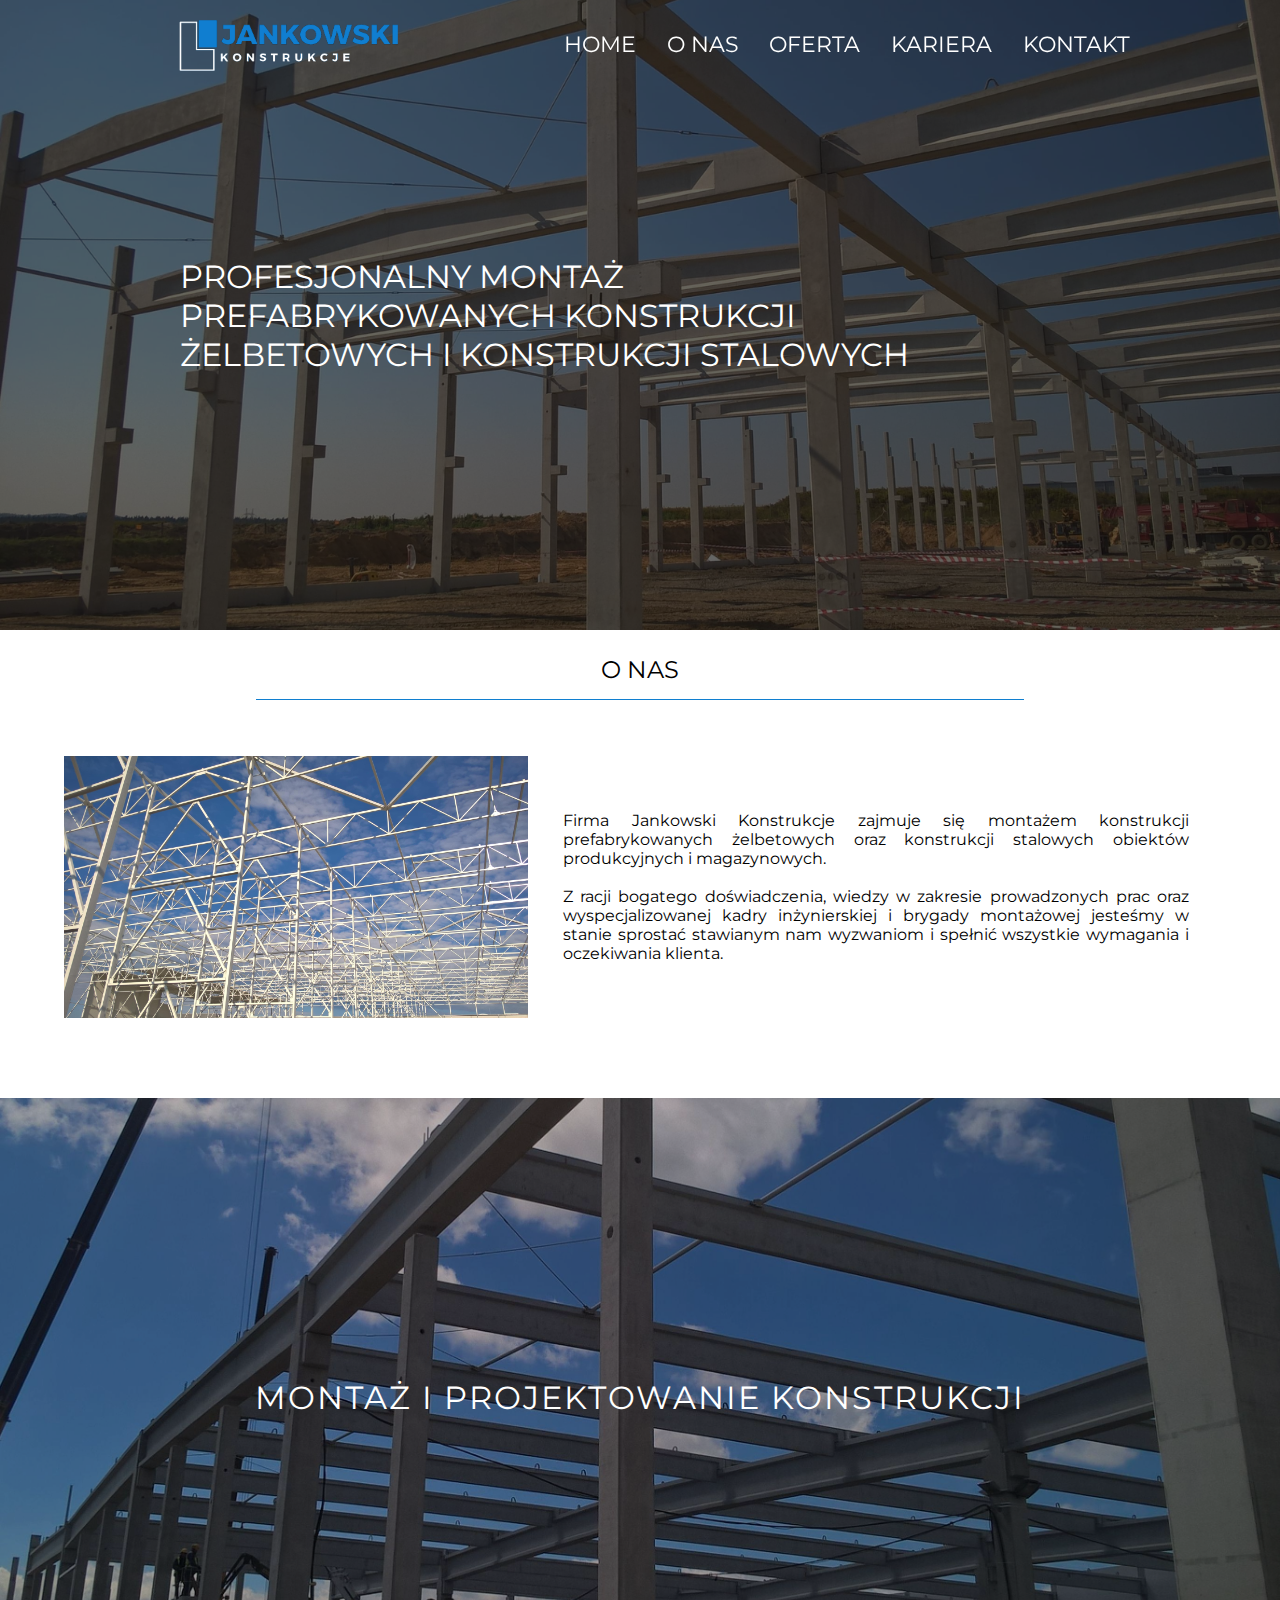
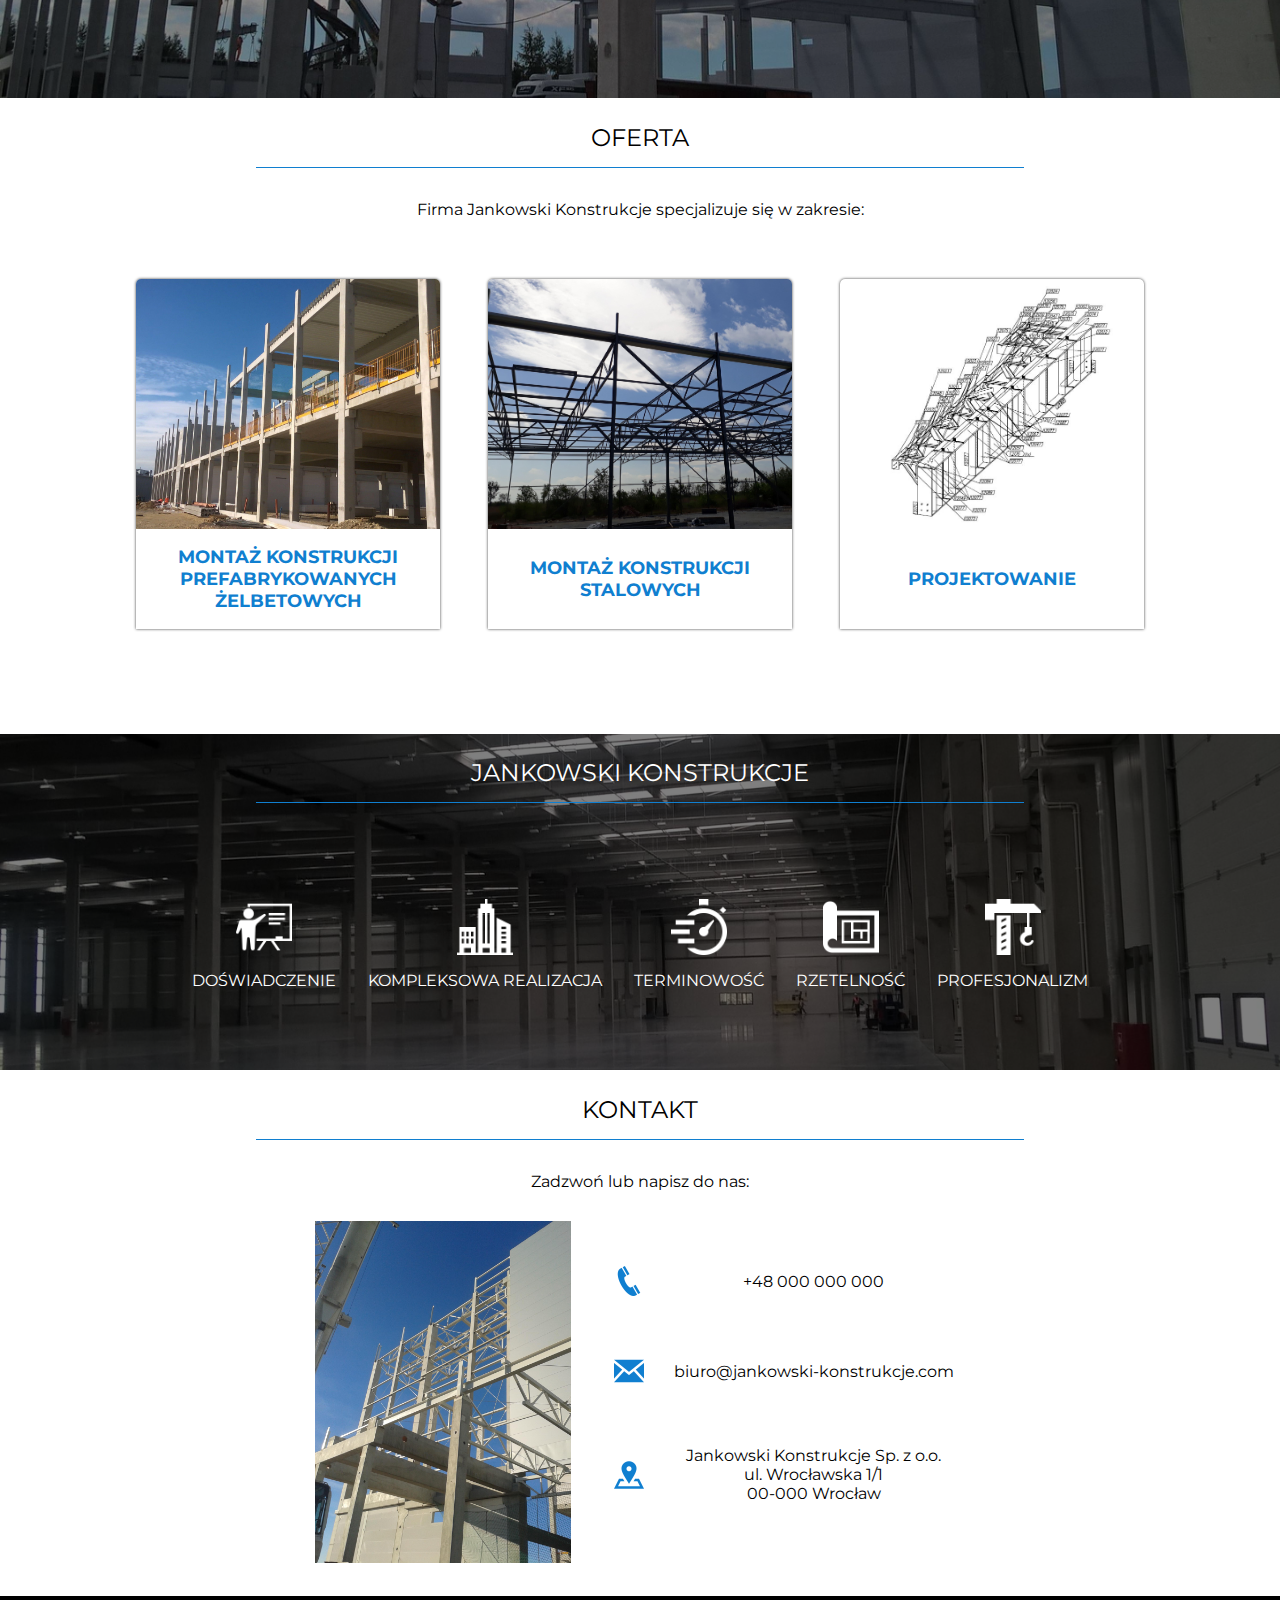
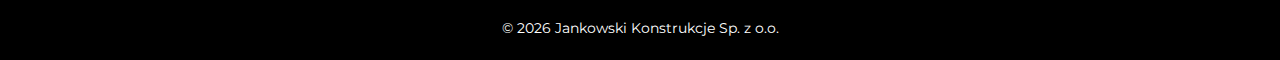
<file: index.html>
<!DOCTYPE html>
<html lang="pl">
<head>
    <meta charset="UTF-8">
    <meta http-equiv="X-UA-Compatible" content="IE=edge">
    <meta name="viewport" content="width=device-width, initial-scale=1.0">
    <meta name="keywords" content="konstrukcja, żelbetowa, stalowa, prefabrykowana, montaż, projektowanie, Wrocław, Dolny Śląsk, dolnośląskie, profesjonalny, 
                                   oferta, hala, stalowa, hala stalowa, konstrukcje, obiekty przemysłowe, kompleksowa, budownictwo, firma budowlana, hale magazynowe, 
                                   produkcyjne, warsztatowe">
    <meta name="description" content="Profesjonalny montaż prefabrykowanych konstrukcji żelbetowych i konstrukcji stalowych.">
    <link rel="preconnect" href="https://fonts.gstatic.com" crossorigin>
    <link href="https://fonts.googleapis.com/css2?family=Montserrat:wght@200;400;700&display=swap" rel="stylesheet">
    <link rel="stylesheet" href="style.min.css">
    <title>Jankowski Konstrukcje</title>
</head>
<body>
<nav class="nav">

        <a class="nav__brand-name" href="index.html#"> 
            <img class='logo' src="logo.png">
        </a>

    <button class="nav__burger"><img src="menu.svg"></button>
    <div class="nav__links">
        <a class="nav__link" href="index.html#">Home</a>
        <a class="nav__link" href="index.html#about-us">O nas</a>
        <a class="nav__link" href="index.html#offer">Oferta</a>
        <a class="nav__link" href="kariera.html">Kariera</a>
        <a class="nav__link" href="index.html#contact">Kontakt</a>
    </div>
    <div class="nav__links-desktop">
        <a class="nav__link" href="index.html#">Home</a>
        <a class="nav__link" href="index.html#about-us">O nas</a>
        <a class="nav__link" href="index.html#offer">Oferta</a>
        <a class="nav__link" href="kariera.html">Kariera</a>
        <a class="nav__link" href="index.html#contact">Kontakt</a>
    </div>
</nav> 
    <header class="header">
        <div class="header__img"> 
            <h1 class="header__text">Profesjonalny montaż prefabrykowanych konstrukcji żelbetowych i konstrukcji stalowych</h1>
            <div class="header__shadow"></div>
        </div>
    </header>
    <main>
        <section class="about-us scroll-fix" id="about-us"> 
            <h2 class="section-heading">O nas</h2>
            <div class="underline"></div>
            <div class="about-us__box">
                <img src="about-us.jpg" alt="Konstrucja stalowa hali przemysłowej">
                <p class="about-us__text">
                    Firma Jankowski Konstrukcje zajmuje się montażem konstrukcji prefabrykowanych żelbetowych oraz konstrukcji stalowych obiektów produkcyjnych i magazynowych.<br><br>
                    Z racji bogatego doświadczenia, wiedzy w zakresie prowadzonych prac oraz wyspecjalizowanej kadry inżynierskiej i brygady montażowej jesteśmy w stanie sprostać stawianym nam wyzwaniom i spełnić wszystkie wymagania i oczekiwania klienta.
                </p>
            </div>
            <div class="hero-img">
                <p class="hero-img__title">montaż i projektowanie konstrukcji</p>
                <div class="hero-img__shadow"></div>
            </div>
        </section>
        <section class="offer scroll-fix" id="offer"> 
            <h2 class="section-heading">Oferta</h2>
            <div class="underline"></div>
            <p class="offer__text">
                Firma Jankowski Konstrukcje specjalizuje się w zakresie:
            </p>
            <div class="offer__cards">
                <div class="offer__card">
                    <div class="offer__card-img img1"></div>
                    <h3 class="offer__card-title">Montaż konstrukcji prefabrykowanych żelbetowych</h3>                               
                </div>
                <div class="offer__card">
                    <div class="offer__card-img img2"></div>
                    <h3 class="offer__card-title">Montaż konstrukcji stalowych</h3>
                </div>
                <div class="offer__card">
                    <div class="offer__card-img img3"></div>
                    <h3 class="offer__card-title">Projektowanie</h3>
                </div>
            </div>   
        </section>
        <section class="icons">
            <div class="icons__background">
                <h2 class="section-heading">Jankowski Konstrukcje</h2>
                <div class="underline"></div>
                <div class="icons__box">
                        <div class="icon">
                            <img src="icon1.png" class="icon__img">
                            <p>Doświadczenie</p>
                        </div>
                        <div class="icon">
                            <img src="icon2.png" class="icon__img">
                            <p>Kompleksowa realizacja</p>
                        </div>
                        <div class="icon">
                            <img src="icon3.png" class="icon__img">
                            <p>Terminowość</p>
                        </div>
                        <div class="icon">
                            <img src="icon4.png" class="icon__img">
                            <p>Rzetelność</p>
                        </div>
                        <div class="icon">
                            <img src="icon5.png" class="icon__img">
                            <p>Profesjonalizm</p>
                        </div>
                    </div>
                </div>   
                <div class="icons__shadow"></div>
            </div>
        </section>
        <section class="contact scroll-fix" id="contact"> 
            <h2 class="section-heading">Kontakt</h2>
            <div class="underline"></div>
            <p class="contact__text">
                Zadzwoń lub napisz do nas:
            </p>
            <div class="contact__box">
                <img src="contact.jpg" alt="Konstrucja stalowa hali przemysłowej" class= "contact__photo">
                <div class="contact__icons">
                    <div class="contact__icon">
                        <img src="phone.png" class="contact__img">
                        <p>+48 000 000 000</p>
                    </div>
                    <div class="contact__icon">
                        <img src="email.png" class="contact__img">
                        <p>biuro@jankowski-konstrukcje.com</p>
                    </div>
                    <div class="contact__icon">
                        <img src="location.png" class="contact__img">
                        <div class="contact__address">
                            <p>Jankowski Konstrukcje Sp. z o.o.</p>
                            <p>ul. Wrocławska 1/1</p>
                            <p>00-000 Wrocław</p>
                        </div>
                    </div>
                </div>
            </div>
        </section>
    </main>
   <footer class="footer"> 
    <p class="footer__text">&copy; <span class="footer__year"></span> Jankowski Konstrukcje Sp. z o.o.</p>
</footer>
    <script src="main.min.js"></script>
</body>
</html>
</file>
<file: style.min.css>
*,:after,:before{box-sizing:border-box;margin:0;padding:0}html{font-size:62.5%;scroll-behavior:smooth}body{font-family:Montserrat,sans-serif;font-size:1.6rem}.scroll-fix:before{content:"";display:block;height:5em;margin-top:-5em}.nav{display:flex;justify-content:space-between;align-items:center;position:fixed;width:100%;height:5em;padding:2em 1em 2em .5em;z-index:3;transition:background-color .5s}.nav .logo{padding-top:.5rem;height:10rem}.nav__links{position:absolute;top:5em;left:0;display:flex;align-items:center;justify-content:flex-start;flex-direction:column;opacity:0;visibility:hidden;width:100%;height:100vh;background-color:#000;transition:.5s}.nav--active{opacity:1;visibility:visible}.nav__link{padding:1.5em;font-size:1.5em;text-transform:uppercase;text-decoration:none;color:#fff;transition:color .3s,scale .3s}.nav__link:hover{transform:scale(1.1);color:#107fd0}.nav__links-desktop{display:none}.nav__burger{padding:.3em .7em;border:none;background-color:transparent;cursor:pointer}.nav__burger img{height:3em}.shadow-bg{background-color:#000}.header{width:100%;height:70vh}.header__img{background-image:url(header.jpg);width:100%;height:100%;background-size:cover;background-position:30% 5%;color:#fff;text-transform:uppercase}.header__text{font-weight:400;position:relative;top:50%;transform:translateY(-50%);font-size:2.2rem;z-index:2;padding:0 1em}.header__shadow{position:absolute;top:0;left:0;width:100%;height:70vh;background-color:rgba(0,0,0,.6)}main .section-heading{margin:2.5rem 0 1.5rem;text-transform:uppercase;text-align:center;font-weight:400}main .underline{width:60%;height:1px;margin:auto;margin-bottom:2em;background-color:#107fd0}main .about-us img{width:90%;margin-bottom:1.8em}main .about-us__box{display:flex;flex-direction:column;justify-content:center;align-items:center;margin-bottom:2.2rem}main .about-us__text{margin:0 2.4rem;text-align:justify}main .career__box{display:flex;flex-direction:column;margin-bottom:2.2rem}main .career__text{margin:0 2.4rem}main .career__name{margin:0 1.5rem 2.2rem;font-size:2rem;text-align:center}main .career__name,main .career h4{text-transform:uppercase;color:#107fd0}main .career h4{font-weight:400;margin:1.5rem auto}main .career ul{margin:0 3rem 3rem 5rem}main .career ul li{margin:.6rem auto}main .career__info{padding:.5rem 2rem}main .career__info a:link{color:#107fd0}main .hero-img{display:flex;align-items:center;justify-content:center;position:relative;width:100%;height:60vh;max-height:60rem;background-image:url(about-us2.jpg);background-size:cover;background-position:50%}main .hero-img__title{margin:1em;font-size:2.5rem;color:#fff;text-transform:uppercase;text-align:center;z-index:2}main .hero-img__shadow{position:absolute;top:0;left:0;width:100%;height:100%;background-color:rgba(0,0,0,.3)}main .offer__text{padding:0 .8em;text-align:center;font-size:1.5rem}main .offer__card{margin:1.5em 2.5em 2em;box-shadow:0 0 3px #363636;border-top-right-radius:5px;border-top-left-radius:5px;height:35rem}main .offer__card-title{padding:1em;text-align:center;font-size:1.6rem;text-transform:uppercase;color:#107fd0;display:flex;align-items:center;justify-content:center;height:10rem}main .offer__card-img{background-size:cover;height:25rem;border-top-right-radius:5px;border-top-left-radius:5px}main .offer .img1{background-image:url(offer1.jpg)}main .offer .img2{background-image:url(offer2.jpg)}main .offer .img3{background-size:contain;background-position:50%;background-repeat:no-repeat;background-image:url(offer3.jpg)}main .icons{position:relative}main .icons__background{background-image:url(icons.jpg);width:100%;background-size:cover;background-position:50%;color:#fff}main .icons .section-heading{position:relative;padding:1em 1em 0;z-index:1}main .icons .underline{position:relative;z-index:1}main .icons__shadow{position:absolute;top:0;left:0;width:100%;height:100%;background-color:rgba(0,0,0,.5)}main .icons__box{flex-wrap:wrap;padding-bottom:3em}main .icons__box,main .icons__box .icon{display:flex;align-items:center;justify-content:center}main .icons__box .icon{padding:1.2em 3em;z-index:2;flex-direction:column;text-transform:uppercase;text-align:center}main .icons__box .icon__img{width:4em;padding-bottom:1em}main .contact__box{display:flex;flex-direction:column;justify-content:center;align-items:center;margin-bottom:2.2rem}main .contact__photo{display:none}main .contact__icons{padding:1em}main .contact__icon{padding:1em .8em;display:flex;flex-direction:column;align-items:center;justify-content:center;font-size:1.5rem}main .contact__text{padding:0 .8em;text-align:center;font-size:1.5rem}main .contact__img{width:2em;padding-bottom:1em}main .contact__address{text-align:center;width:100%}.footer{width:100%;height:4em;background-color:#000;display:flex;align-items:center;justify-content:center}.footer__text{font-size:1.4rem;color:#fff;padding:0 .8em}@media (min-width:576px){.nav{padding:2.2em}.nav__burger img{height:3em}.header__text{padding-left:2em;font-size:3rem}main .about-us__box{margin-bottom:2.5em}main .about-us__text{margin:0 3.5rem}main .career__box{margin-bottom:2.5em}main .career__text{margin:0 3.5rem}main .career ul{width:60%;margin:0 auto 3rem}main .career__info{padding:.5rem 4rem}main .hero-img__title{font-size:3rem}main .offer{width:100%}main .offer__text{padding:0 2em .8em;font-size:1.6rem}main .offer__cards{display:flex;justify-content:center;flex-wrap:wrap;padding:0 1.5em}main .offer__card{width:43%;margin:1em}main .icons__box .icon{padding:1em}main .icons__box .icon p{font-size:1em}main .icons__box .icon__img{width:3.5em}main .contact__text{padding:0 2em .8em;font-size:1.6rem}}@media (min-width:768px){.nav{height:4em;padding:2.5em 2.5em 2.5em .5em}.nav__links-desktop{font-size:1.3rem;display:flex}.nav__burger{display:none}.nav__link{padding:1em .4em}.nav .logo{padding-left:1rem;height:9.5rem}.header{width:100%}.header__img{width:100%;height:100%;padding-left:2rem;background-size:cover;background-position:50%;color:#fff;text-transform:uppercase}.header__text{width:80%;padding-left:8rem;font-size:3rem;text-align:left}main .about-us img{width:40%;margin-bottom:0}main .about-us__box{display:flex;flex-direction:row;justify-content:space-between;align-items:center;margin:3.5em 3.5em 5em}main .career ul{font-size:1.8rem}main .career__info{font-size:1.6rem}main .hero-img{background-size:cover;background-position:80% 80%}main .hero-img__title{font-size:3rem}main .offer__card-title{font-size:1.8rem}main .contact__box{display:flex;flex-direction:row;justify-content:center;align-items:center;margin:1em 0 2em}main .contact__photo{display:block;width:25%}main .contact__icons{padding-right:0}main .contact__icon{margin:1em 0 2em 1em;flex-direction:row;justify-content:flex-start}main .contact__icon p{text-align:center;width:100%;font-size:1.6rem}main .contact__img{margin-right:2em;padding-bottom:0}}@media (min-width:992px){.nav__link{padding-right:1em;font-size:2.2rem}.nav .logo{padding-left:3rem;height:11rem}.header__text{padding-left:5em;font-size:3.2rem}.header__img{background-position:0 70%}main .about-us__box,main .career__box{margin-left:4em}main .career ul{width:50%}main .hero-img{height:70vh;background-position:80% 80%}main .hero-img__title{letter-spacing:2px;font-size:3.2rem}main .offer__cards{flex-wrap:nowrap;padding:2em}main .offer__card{margin:1em 1.5em 3em}main .icons__box{padding:3em 0 4em}main .contact__text{padding:0 2em .8em;font-size:1.6rem}main .contact__photo{width:20%}}@media (min-width:1200px){.nav{padding:2.8em 8em}main .offer__card{width:25%}}
/*# sourceMappingURL=[data-uri] */
</file>
